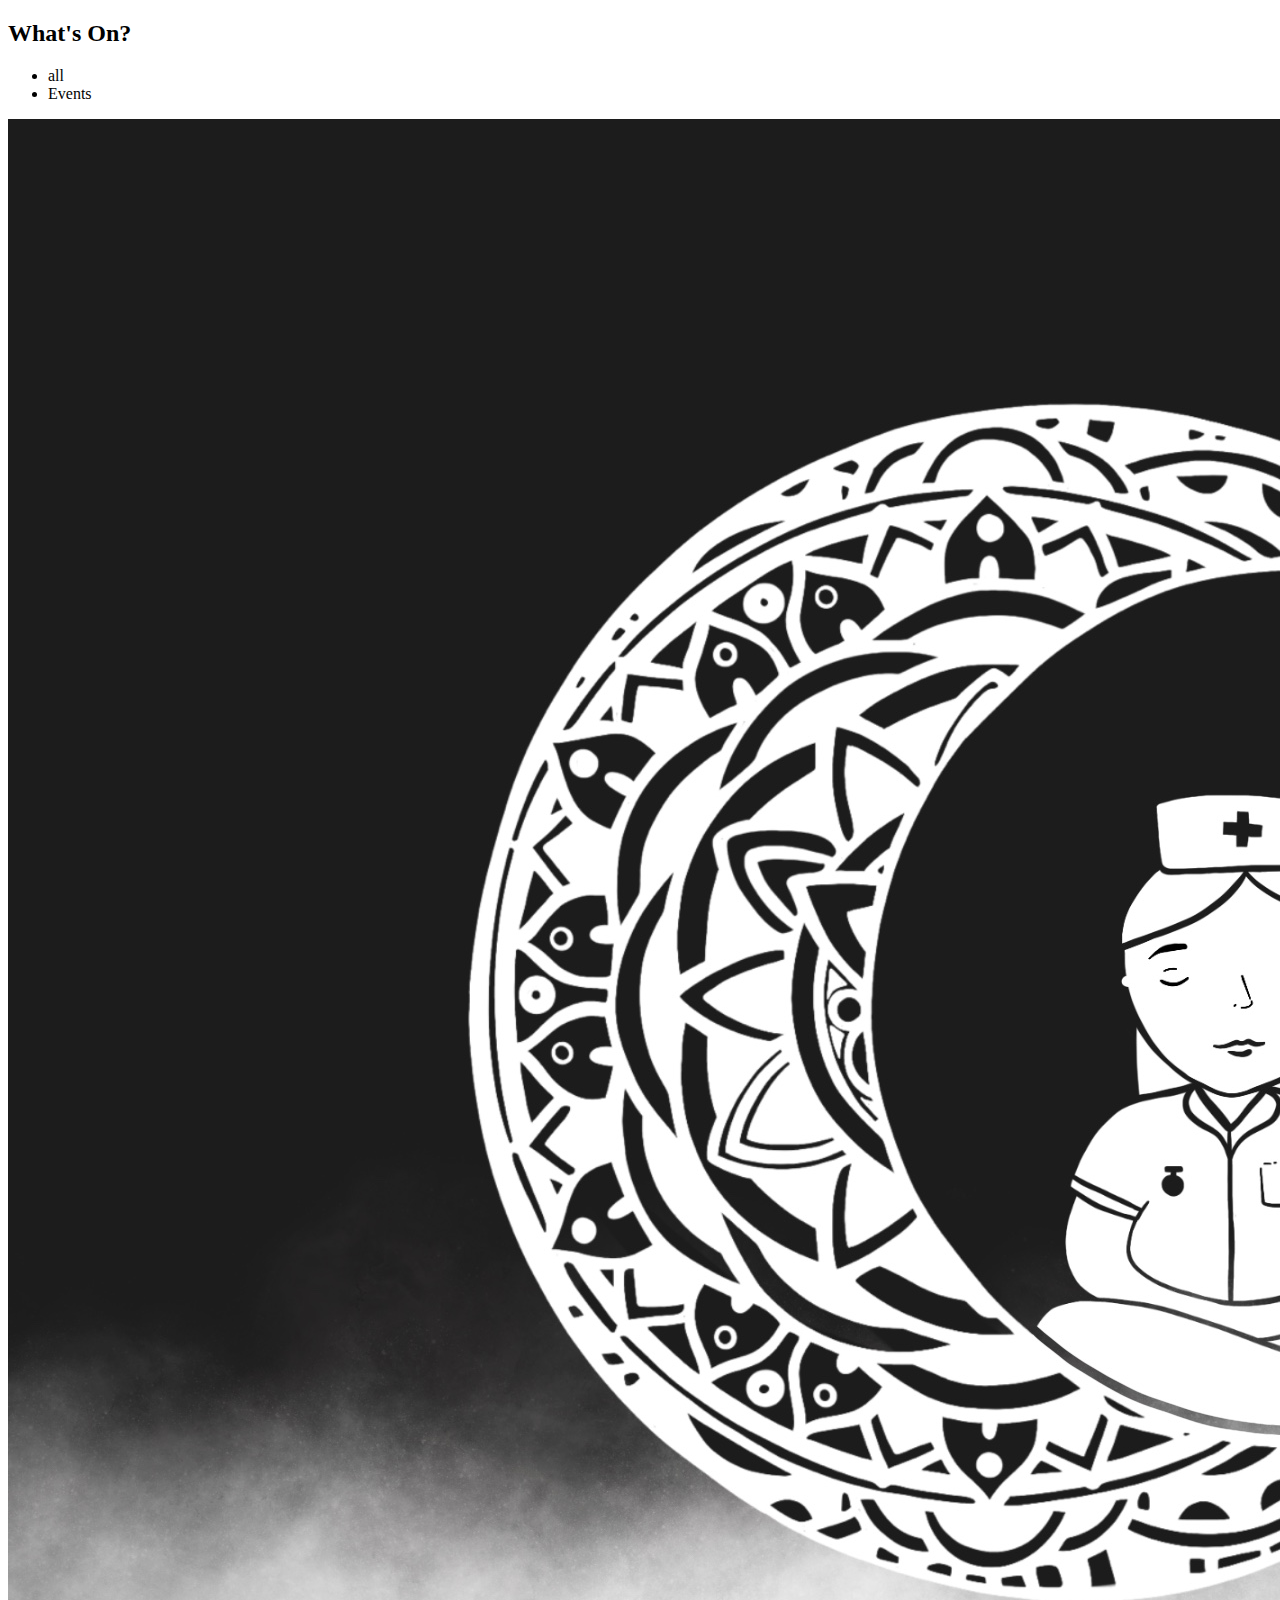
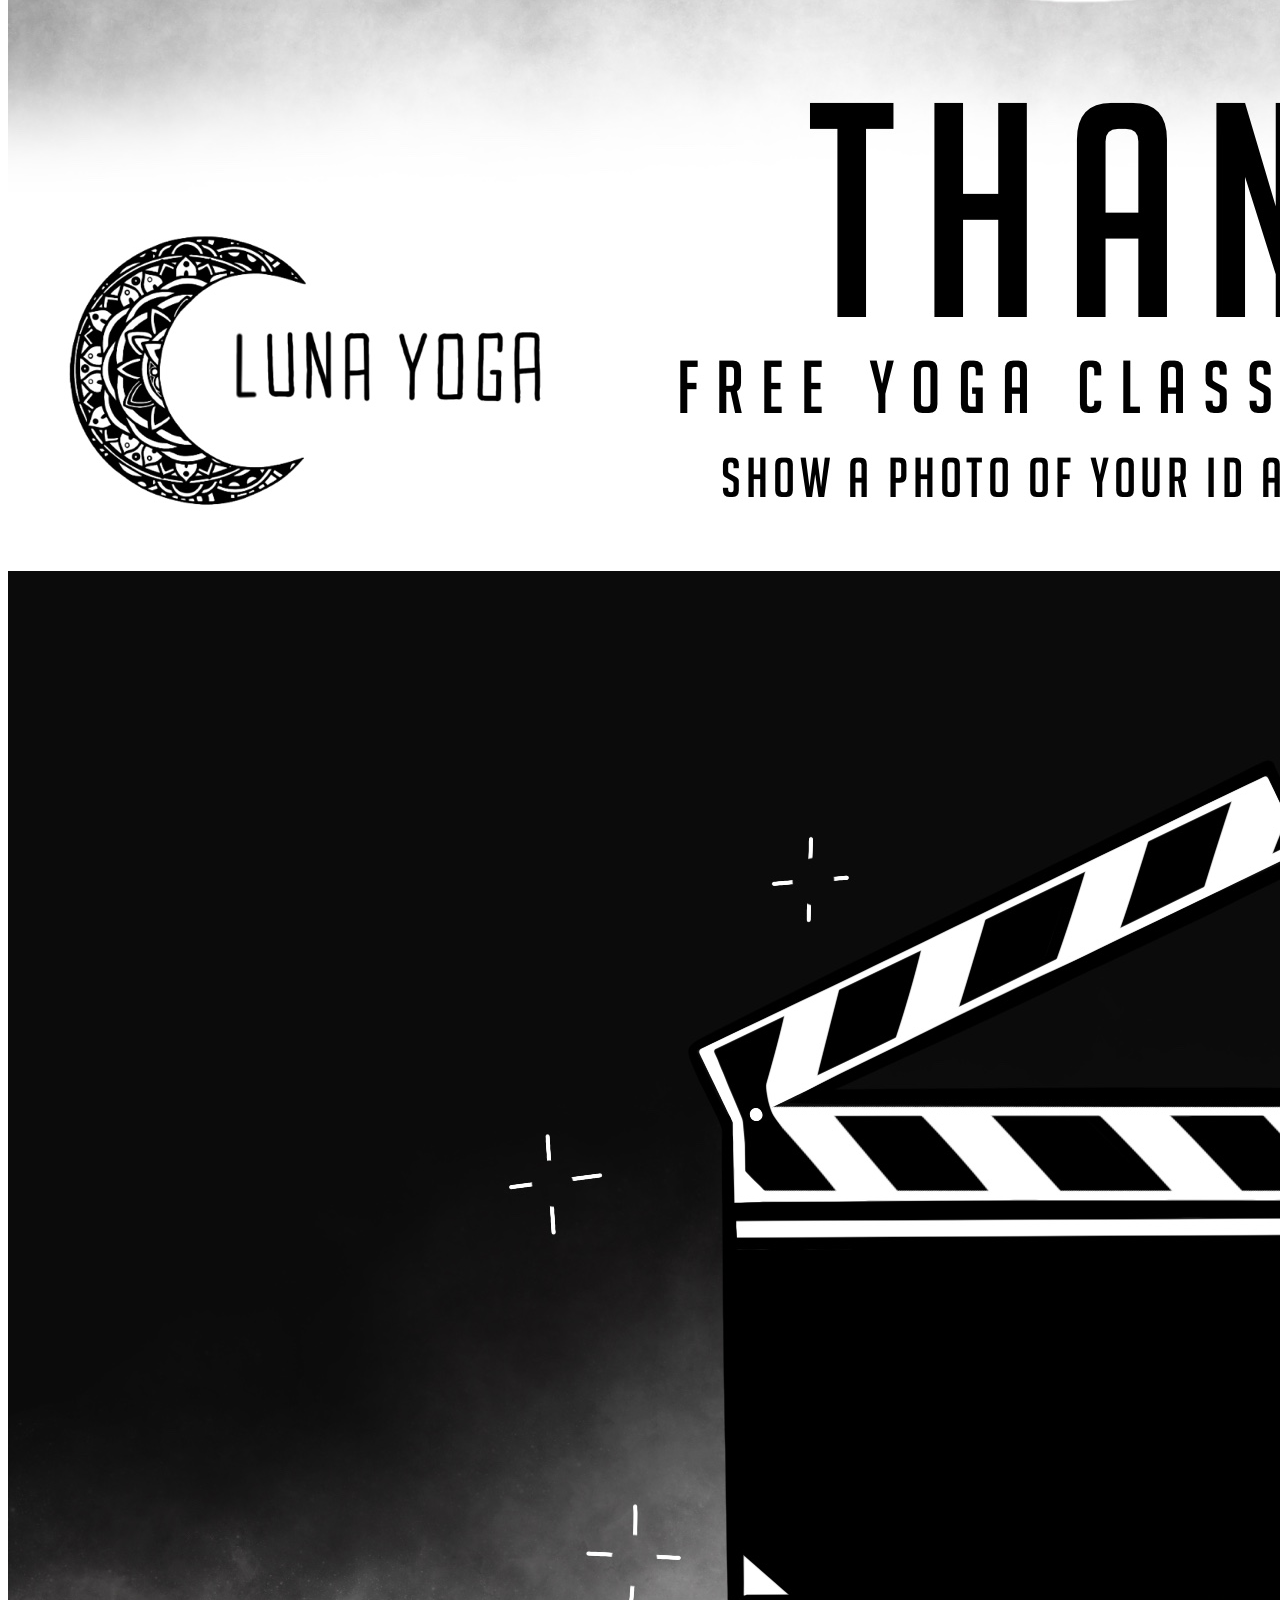
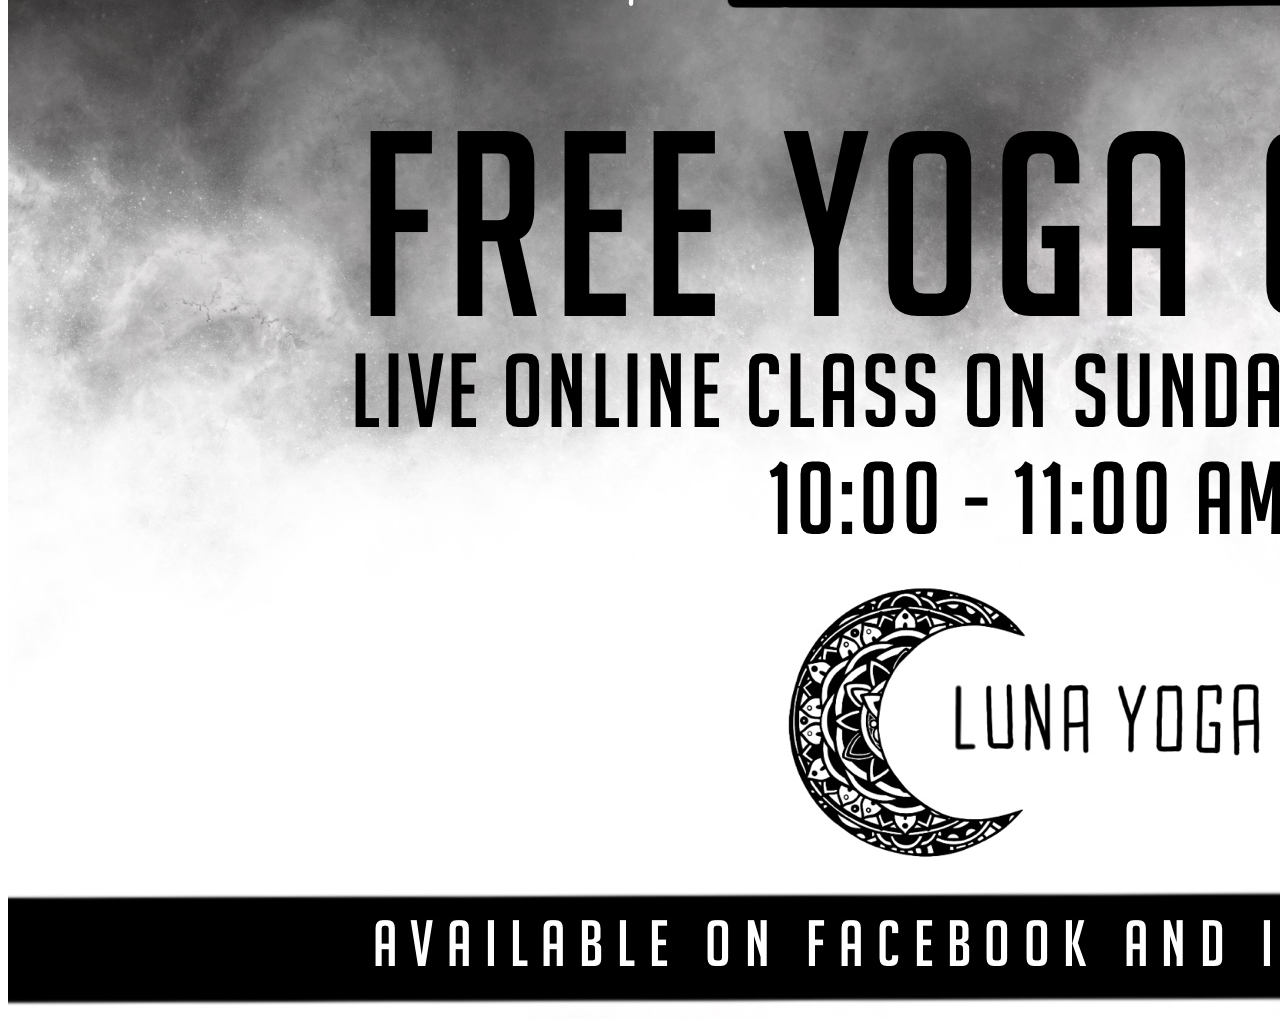
<file: storage.html>
<!DOCTYPE html>
<html lang="en">
  <head>
    <meta charset="UTF-8" />
    <meta name="viewport" content="width=device-width, initial-scale=1.0" />
    <title>Document</title>
  </head>
  <body>
    <!-- start section portfolio -->
    <div id="portfolio" class="text-center paddsection">
      <div class="container">
        <div class="section-title text-center">
          <h2>What's On?</h2>
        </div>
      </div>

      <div class="container">
        <div class="row">
          <div class="col-md-12">
            <div class="portfolio-list">
              <ul class="nav list-unstyled" id="portfolio-flters">
                <li class="filter filter-active" data-filter=".all">all</li>
                <li class="filter" data-filter=".branding">Events</li>
                <!-- <li class="filter" data-filter=".mockups">Pregnancy Yoga</li>
              <li class="filter" data-filter=".uikits">Hatha Yoga</li>
              <li class="filter" data-filter=".webdesign">Mindfullness</li> -->
              </ul>
            </div>

            <div class="portfolio-container">
              <div
                class="col-lg-4 col-md-6 portfolio-thumbnail all uikits webdesign"
              >
                <a class="popup-img" href="images/portfolio/1.jpg">
                  <img src="images/portfolio/1.jpg" alt="img" />
                </a>
              </div>

              <div
                class="col-lg-4 col-md-6 portfolio-thumbnail all branding uikits photography"
              >
                <a class="popup-img" href="images/portfolio/2.jpg">
                  <img src="images/portfolio/2.jpg" alt="img" />
                </a>
              </div>

              <!-- <div class="col-lg-4 col-md-6 portfolio-thumbnail all branding webdesig photographyn">
              <a class="popup-img" href="images/portfolio/3.jpg">
                <img src="images/portfolio/3.jpg" alt="img">
              </a>
            </div>

            <div class="col-lg-4 col-md-6 portfolio-thumbnail all mockups webdesign photography">
              <a class="popup-img" href="images/portfolio/4.jpg">
                <img src="images/portfolio/4.jpg" alt="img">
              </a>
            </div>

            <div class="col-lg-4 col-md-6 portfolio-thumbnail all branding uikits photography">
              <a class="popup-img" href="images/portfolio/5.jpg">
                <img src="images/portfolio/5.jpg" alt="img">
              </a>
            </div>

            <div class="col-lg-4 col-md-6 portfolio-thumbnail all mockups uikits webdesign">
              <a class="popup-img" href="images/portfolio/6.jpg">
                <img src="images/portfolio/6.jpg" alt="img">
              </a>
            </div> -->
            </div>
          </div>
        </div>
      </div>
    </div>
    <!-- End section portfolio -->
  </body>
</html>
</file>
